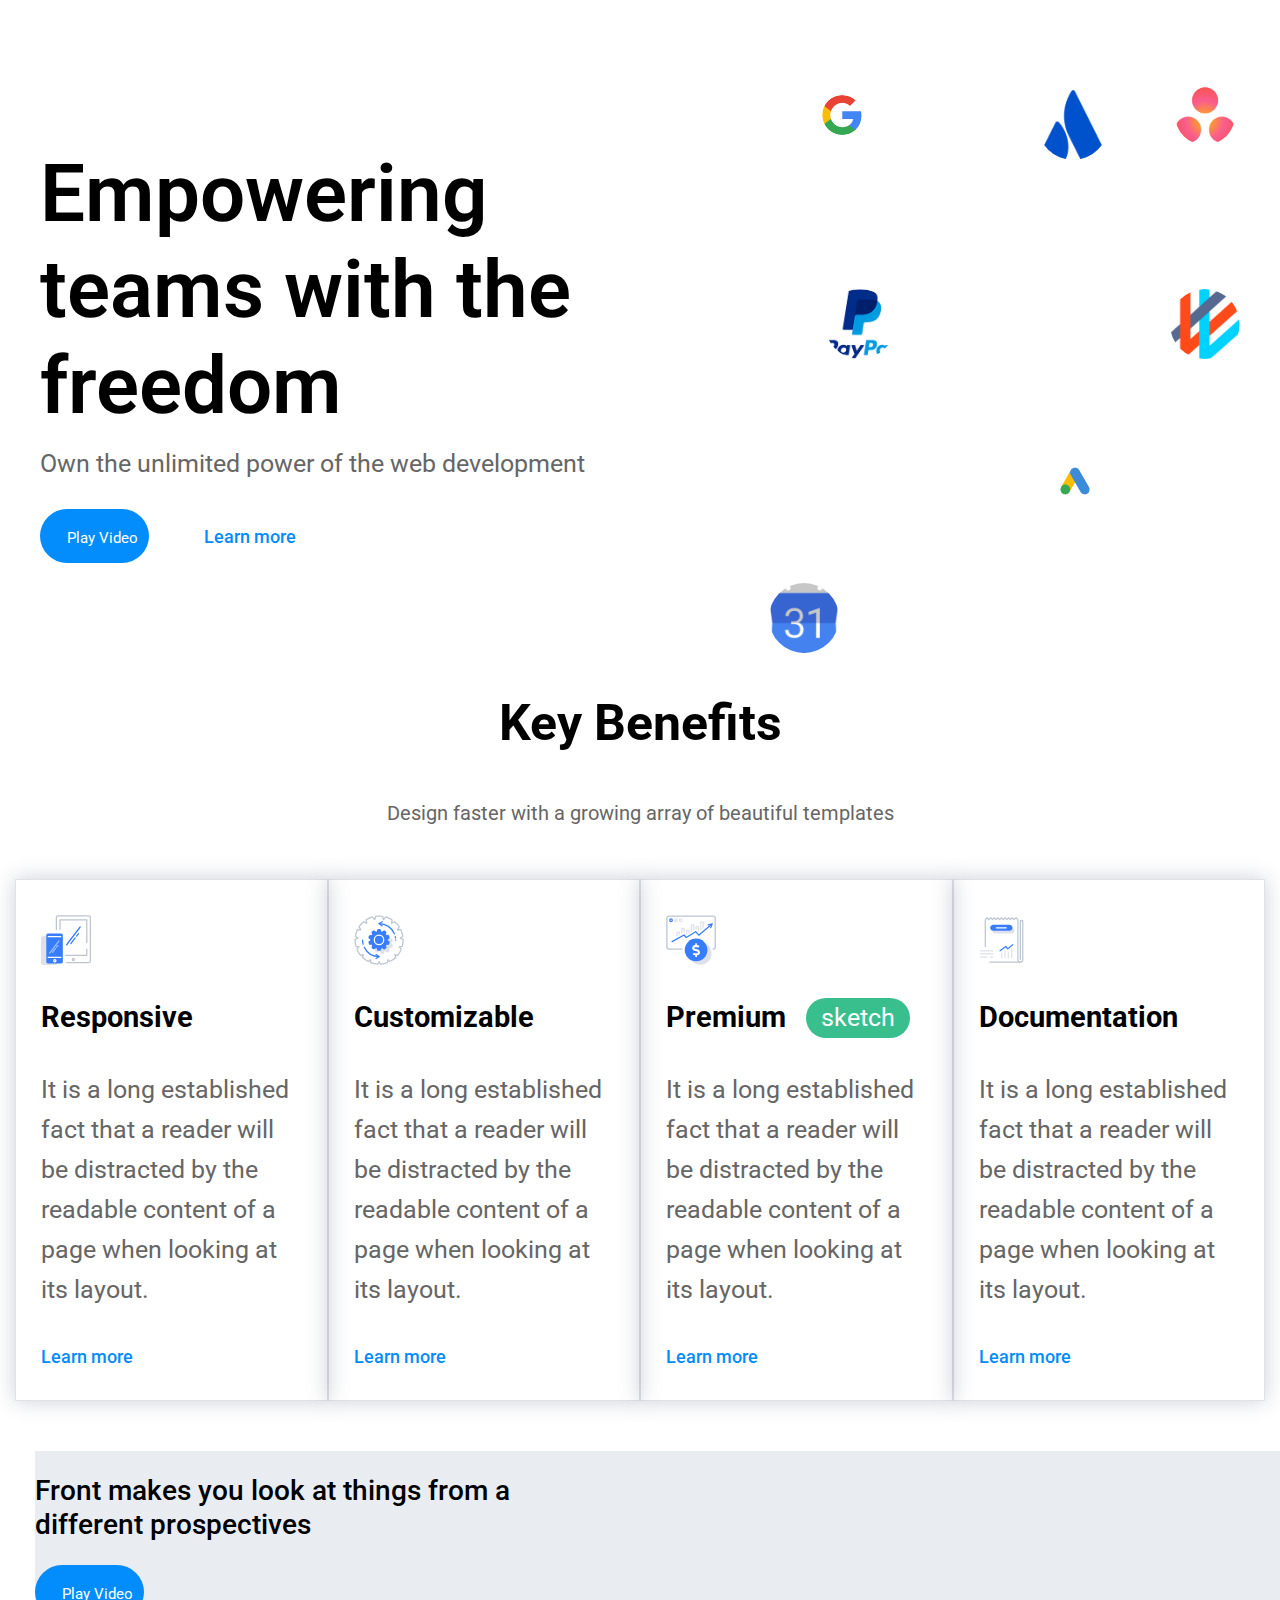
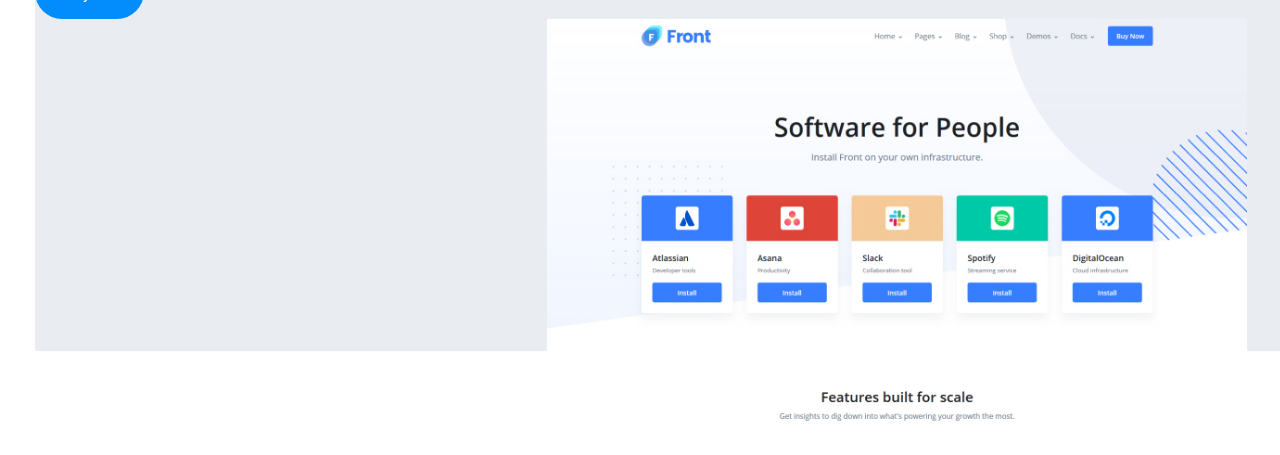
<file: index.html>
<!DOCTYPE html>
<html lang="en">
<head>
    <meta charset="UTF-8">
    <meta name="viewport" content="width=device-width, initial-scale=1.0">
    <!-- stylesheets -->
    <link rel="stylesheet" href="./CSS/default.css">
    <link rel="stylesheet" href="./CSS/styles.css">
    <link rel="stylesheet" href="./CSS/">
    <!-- fonts -->
    <link rel="preconnect" href="https://fonts.googleapis.com">
    <link rel="preconnect" href="https://fonts.gstatic.com" crossorigin>
    <link href="https://fonts.googleapis.com/css2?family=Roboto:wght@300;400;500;700;900&display=swap" rel="stylesheet">

    <link rel="stylesheet" href="https://cdnjs.cloudflare.com/ajax/libs/font-awesome/6.4.2/css/all.min.css" integrity="sha512-z3gLpd7yknf1YoNbCzqRKc4qyor8gaKU1qmn+CShxbuBusANI9QpRohGBreCFkKxLhei6S9CQXFEbbKuqLg0DA==" crossorigin="anonymous" referrerpolicy="no-referrer" />

    <title>SASS Project</title>
</head>
<body>
    <header>
    <div id="pageTop"></div>
        <div class="head-bg">
            <div class="bg-grey">
            <div class="bg-blue-grey">
            <div class="nav">
                <img src="./saas-project-assets/project_logo/logo.svg" alt="Front Logo">
                   <button class="navbar-toggler" aria-expanded="false" aria-controls="navbarDropdown">
                       <span>&#9776;</span>
                   </button>  
                   <div class="nav-links">
                       <ul>
                           <li>
                               <a href="#" class="nav-link">Home</a>
                           </li>
                           <li>
                               <a href="#" class="nav-link blue">Features</a>
                           </li>
                           <li>
                               <a href="#" class="nav-link">Learn</a>
                           </li>
                           <li>
                               <a href="#" class="nav-link">Pricing</a>
                           </li>
                           <li>
                               <a href="#" class="nav-link">Hire Us</a>
                           </li>
                       </ul>
                   </div>
                   <span class="btn">Buy Now</span>
               </div>
           </div>
                   </div>
                </div><!-- end nav -->
                </div><!-- end blue bg -->
            </div><!-- end grey bg -->
           </div><!-- end bg -->

    </header>
    
    <!-- section one -->
    <div class="empower">
        <div class="empower-text">
            <h2>Empowering teams with the freedom</h2>
            <p>Own the unlimited power of the web development</p>
            <div>
                <span class="btn play-btn"><i class="fa-solid fa-circle-play"></i>Play Video</span>
                <span class="blue learn-more">Learn more</span>
            </div>
        </div>
        <div class="empower-logos">
            <img class= "em-logo"src="./saas-project-assets/logo_icons/google.png" alt="Google Logo" id="google-logo">
            <img class= "em-logo"src="./saas-project-assets/logo_icons/atlassian.png" alt="Atlassian" id="atlassian">
            <img class= "em-logo"src="./saas-project-assets/logo_icons/asana.png" alt="Asana" id="asana">
            <img class= "em-logo"src="./saas-project-assets/logo_icons/paypal.jpg" alt="PayPal" id="paypal">
            <img class= "em-logo"src="./saas-project-assets/logo_icons/weave.png" alt="Weave" id="weave">
            <img class= "em-logo"src="./saas-project-assets/logo_icons/google-A.png" alt="Google A" id="google-a">
            <img class= "em-logo"src="./saas-project-assets/logo_icons/calendar.png" alt="Google Calendar" id="google-cal">
        </div>
    </div>
    <div class="container">
        <div class="key-benefits">
            <div class="key-text">
                <h1>Key Benefits</h1>
                <span>Design faster with a growing array of beautiful templates</span>
            </div>
            <div class="key-cards">
                <div class="card">
                    <img src="./saas-project-assets/icons/responsive.svg" alt="">
                    <h3>Responsive</h3>
                    <p>It is a long established fact that a reader will be distracted by the readable content of a page when looking at its layout.</p>
                    <span class="blue learn-more">Learn more</span>
                </div>
                <div class="card">
                    <img src="./saas-project-assets/icons/customizable.svg" alt="">
                    <h3>Customizable</h3>
                    <p>It is a long established fact that a reader will be distracted by the readable content of a page when looking at its layout.</p>
                    <span class="blue learn-more">Learn more</span>
                </div>
                <div class="card">
                    <img src="./saas-project-assets/icons/premium.svg" alt="">
                    <div class="inline-sketch">
                        <span><h3>Premium</h3></span>
                        <span class="green-btn">sketch</span>
                    </div>
                    <p>It is a long established fact that a reader will be distracted by the readable content of a page when looking at its layout.</p>
                    <span class="blue learn-more">Learn more</span>
                </div>
                <div class="card">
                    <img src="./saas-project-assets/icons/documentation.svg" alt="">
                    <h3>Documentation</h3>
                    <p>It is a long established fact that a reader will be distracted by the readable content of a page when looking at its layout.</p>
                    <span class="blue learn-more">Learn more</span>
                </div>
            </div>
        </div>
    </div>
    <div class="container">
        <div class="video-box">
            <div class="video-text">
                <h2>Front makes you look at things from a different prospectives</h2>
                <span class="btn play-btn"><i class="fa-solid fa-circle-play"></i>Play Video</span>
            </div>
            <img src="./saas-project-assets/banners/banner_one.jpg" alt="">
        </div>
    </div>
    <div class="container"></div>
    <br><br><br><br><br><br><br>
</body>
</html>
</file>
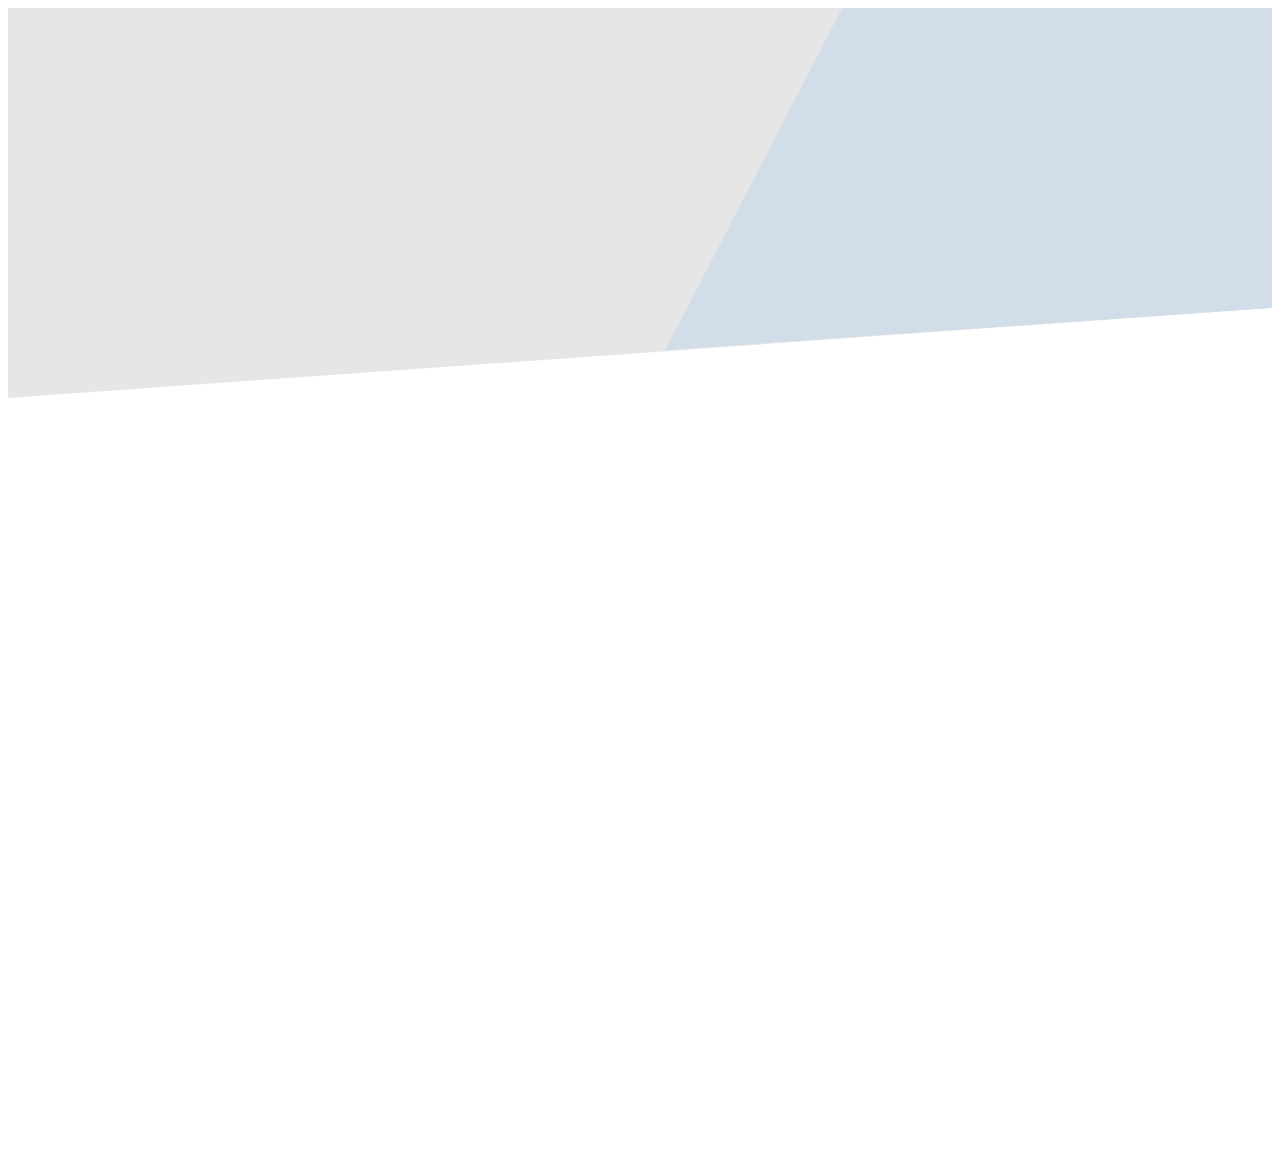
<file: practice.html>
<!DOCTYPE html>
<html lang="en">
<head>
    <meta charset="UTF-8">
    <meta name="viewport" content="width=device-width, initial-scale=1.0">
    <link rel="stylesheet" href="practice.css">
    <title>Document</title>
</head>
<body>
    <div class="head-bg">
         <div src="" alt="" class="bg-grey">
            <div class="bg-blue-grey"></div>
            <div class="nav">
                <img src="./saas-project-assets/project_logo/logo.svg" alt="Front Logo">
        
            <button class="navbar-toggler" aria-expanded="false" aria-controls="navbarDropdown">
                <span>&#9776;</span>
            </button>  
            <div class="nav-links">
                <ul>
                    <li>
                        <a href="#" class="nav-link">Home</a>
                    </li>
                    <li>
                        <a href="#" class="nav-link blue">Features</a>
                    </li>
                    <li>
                        <a href="#" class="nav-link">Learn</a>
                    </li>
                    <li>
                        <a href="#" class="nav-link">Pricing</a>
                    </li>
                    <li>
                        <a href="#" class="nav-link">Hire Us</a>
                    </li>
                </ul>
            </div>
            <span class="btn">Buy Now</span>
        </div>
    </div>
            </div>
         </div>
        
    </div>
</body>
</html>
</file>
<file: CSS/default.css>
:root{
    /* variables */
    --white: #FFF;
    --black: #000;
    --font-blue: #038cfc;
    --font-color-base: #666;
    --font-color-dark: #212529;
    --footer: #1e2f5e;

    --size-10: 0.625rem;
    --size-14: 0.875rem;
    --size-15: 0.9375rem;
    --size-16: 1rem;
    --size-18: 1.125rem;
    --size-20: 1.25rem;
    --size-30: 1.875rem;
    --size-40: 2.5rem;
    --size-50: 3.125rem;
    --size-100: 6.25rem;
    --size-150: 9.375rem;
}

html{scroll-behavior: smooth;}

body{
    font-family: 'Roboto', sans-serif;
    font-weight: 400;
    font-size: var(--size-20);
    line-height: 1.6;
    letter-spacing: 0;
    color: var(--font-color-base);
    margin: 0;
    padding: 0;
}

*,
::after,
::before{
    box-sizing: border-box;
}

ul{
    padding: 0;
    margin: 0;
    list-style: none;
}

a{text-decoration: none;}
p{margin-top: 0;}

h2{
    font-size: 1.75rem;
    font-weight: 500;
    line-height: 1.2;
}

img{
    width: 100%;
    max-width: 100%;
    vertical-align: middle;
    border-style: none;
}

.container{
    width: 100%;
    padding-left: var(--size-15);
    padding-right: var(--size-15);
    margin-left: auto;
    margin-right: auto;
}

.btn{
    display: inline-block;
    font-weight: 400;
    color: var(--white);
    text-align: center;
    cursor: pointer;
    user-select: none;
    background-color: var(--font-blue);
    border: 1px solid transparent;
    padding: 0.5375rem 1.75rem;
    border-radius: var(--size-30);
    transition: ease-in-out 0.3s;    
}
.btn-primary{
    padding: 0.4375rem 1.5625rem;
}


/* @media (min-width: 768px){
    .pricing-table,
    .footer-bottom-wrapper,
    .testimonial-grid{max-width: 720px; }
}

@media (min-width: 1200px){
    .container{max-width: 1140; }
}

@media (min-width: 992){
    footer .container{max-width: 960;}
} */
</file>
<file: CSS/styles.css>
header{
    display: flex;
    justify-content: space-between;
    margin: 30px;
}
header img{
    max-width: 200px;
    margin-right: auto;
}
.nav{
    display: flex;
    z-index: 1;
    max-width: 100%;
    align-items: center;
}
.navbar-toggler{
    position: absolute;
    right: var(--size-20);
    top: var(--size-10);
    outline: none;
    background-color: transparent;
    border: 1px solid transparent;
}

.navbar-toggler span{
    color: var(--white);
    font-size: var(--size-20);
    cursor: pointer;
    pointer-events: none;
}

[aria-controls="navbarDropdown"]{
    display: none;
}

.nav span{
    margin-left: 25px;
    font-weight: 400;
    font-size: var(--size-20);
}

.nav ul{
    display: flex;
    margin: 15px;
    margin-left: auto;
    gap: 30px;
}

.nav-link{
    color: var(--font-color-base);
    font-size: var(--size-20);
}

.blue{
    color: var(--font-blue);
}

/* header and section 1 background */
.head-bg{
    margin: 0;
    padding: 0;
    max-width: 100%;
    position: relative;
    z-index: -5;
    display: block;
}

.bg-grey{
    z-index: -3;
    position: absolute;
    background-color: #e6e6e6;
    max-height: 600px;
    height: 600px;
    width: 100%;
    background-repeat: none;
    -webkit-clip-path: polygon(0 0, 100% 0, 100% 50%, 0 65%);
    clip-path: polygon(0 0, 100% 0, 100% 50%, 0 65%);
}
.bg-blue-grey{
    position: relative;
    z-index: -1;
    background-color: #d1dde8;
    max-height: 600px;
    height: 100vh;
    background-repeat: none;
    -webkit-clip-path: polygon(66% 0, 100% 0, 100% 50%, 52% 57%);
    clip-path: polygon(66% 0, 100% 0, 100% 50%, 52% 57%);
}

/* section 1 styles */
.empower{
    display: flex;
    margin: 20px;
}

.empower-text{
   flex: 0.5;
   margin: 20px;
}
.empower-text h2{
    color: var(--black);
    margin-bottom: 10px;
    font-weight: 600;
    font-size: 80px;
}

.empower-text p{
    font-size: 25px;
}

.play-btn{
    padding: 10px;
    font-size: 15px;
    margin-right: 50px;
}
.play-btn i{
    margin: 8px;
    font-size: 20px;
}

.learn-more{
    font-size: 18px;
    font-weight: 500;
}

.empower-logos{
    flex: .6;
}
.em-logo{
    position: relative;
    max-width: 80px;
    border-radius: 50%;
    padding:5px;
    background-color: var(--white);
    margin: 15px;
}

#google-logo{
    max-width: 50px;
    left: 30%;
}
#atlassian{
    left: 50%;
    top: 10px;
}
#asana{
    float: right;
    padding: 10px;
}
#paypal{
    top: 40%;
}
#weave{
    left: 35%;
    top: 40%;
}
#google-a{
    max-width: 50px;
    bottom: -70%;
}
#google-cal{
    top: 75%;
    right: -22%;
}

/* key benefits section */

.key-cards{
    display: flex;
    justify-content: space-evenly;
    /* gap: 50px;
    margin: 15px 50px; */
}

.key-text{
    text-align: center;
    margin-top: 100px;
    margin-bottom: 50px;
}
.key-text h1{font-size: 50px;}

.key-text h1, .card h3{
    color: var(--black);
}

.card{
    max-width: 350px;
    font-size: 25px;
    padding: 25px;
    box-shadow: 0 0 20px rgba(48, 63, 100, 0.25);
    border: 1px solid rgba(48, 63, 100, 0.15);
}

.card img{
    max-width: 50px;
    margin: 10px 0 0;
}

.green-btn{
    background-color: #39bf8e;
    color:  var(--white);
    border-radius: 25px;
    padding: 0 15px;
}
.inline-sketch{
    display: flex;
    align-items: center;
    gap: 20px;
}

/* software for people section */

.video-box{ 
    background-color: #e9edf2;
    position: absolute;
    max-width: 100%;
    width: 100% ;
    max-height: 500px;
    margin: 50px 20px;
}

.video-box img{
    max-width: 700px;
    position: relative;
    left: 40%;
}

.video-text{
    color: var(--black);
    max-width: 500px;
    font-size: 30px;
    vertical-align: middle;
}
</file>
<file: practice.css>
.head-bg{
    margin: 0;
    padding: 0;
    max-width: 100%;
    position: relative;
    z-index: -5;
    display: block;
}

.bg-grey{
    z-index: -4;
    position: absolute;
    background-color: #e6e6e6;
    max-height: 600px;
    height: 600px;
    width: 100%;
    background-repeat: none;
    -webkit-clip-path: polygon(0 0, 100% 0, 100% 50%, 0 65%);
    clip-path: polygon(0 0, 100% 0, 100% 50%, 0 65%);
}
.bg-blue-grey{
    position: relative;
    z-index: -3;
    background-color: #d1dde8;
    max-height: 600px;
    height: 100vh;
    background-repeat: none;
    -webkit-clip-path: polygon(66% 0, 100% 0, 100% 50%, 52% 57%);
    clip-path: polygon(66% 0, 100% 0, 100% 50%, 52% 57%);
}
.nav{
    z-index: 2;
}
</file>
